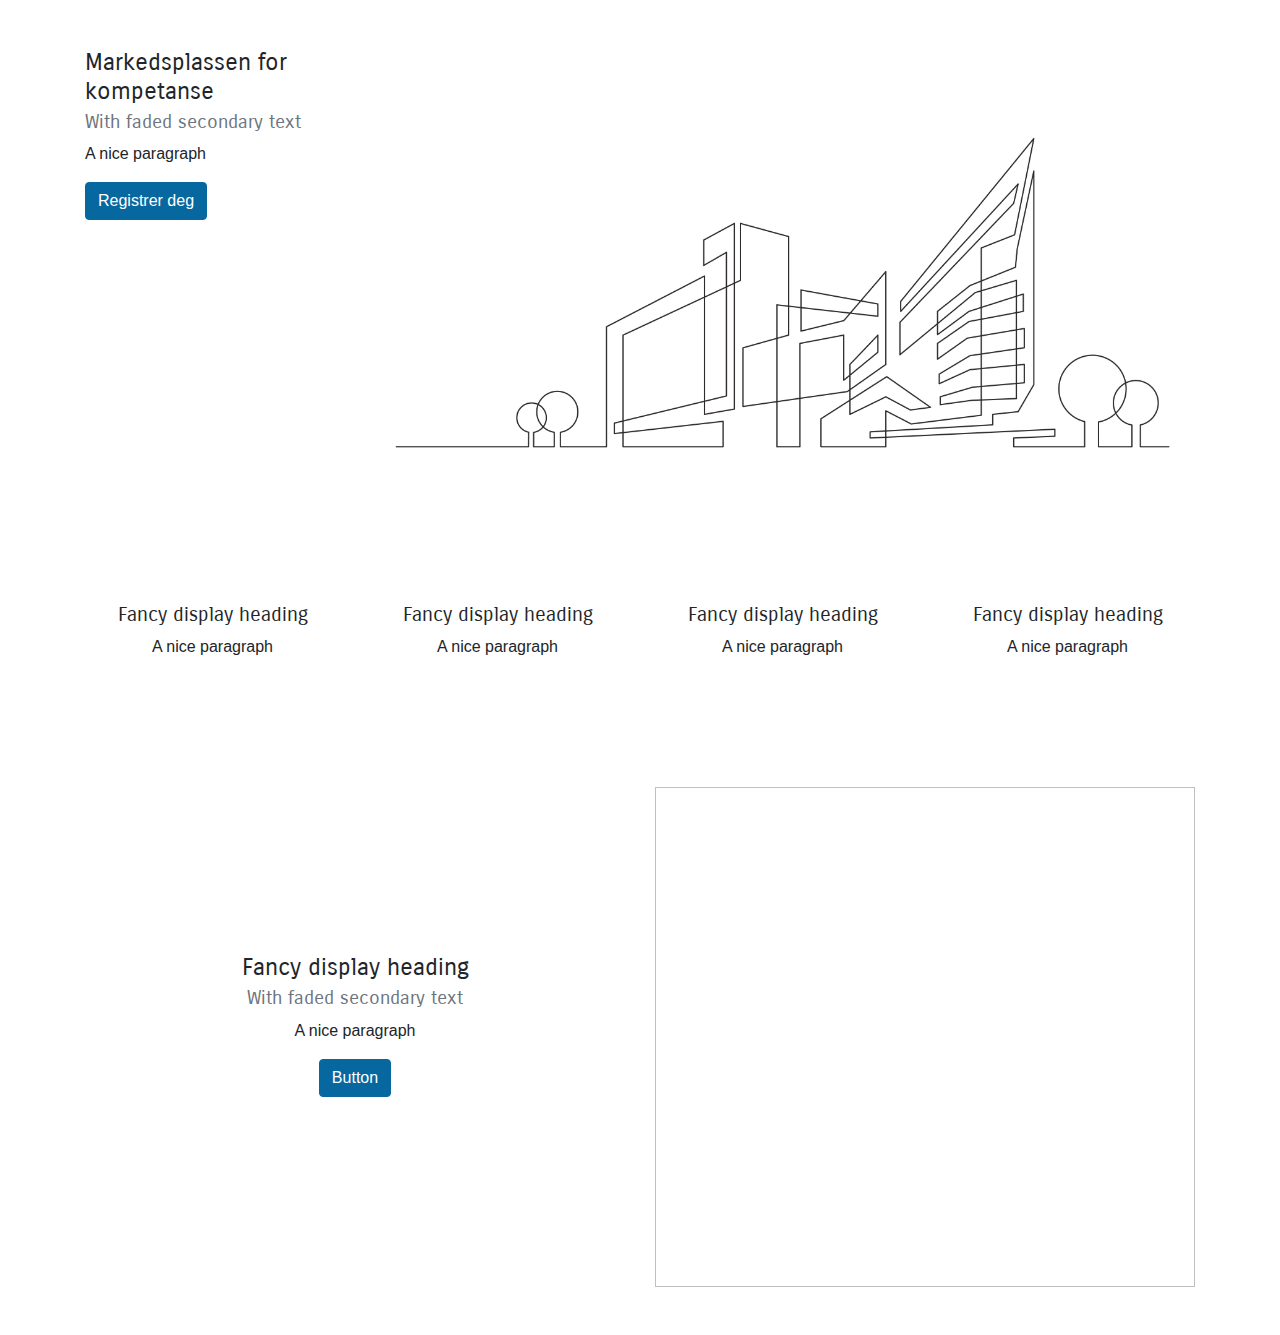
<file: index.html>
<!doctype html>
<html>

<head>
    <script src="dmxAppConnect/dmxAppConnect.js"></script>
    <meta charset="UTF-8">
    <title>Untitled Document</title>

    <script src="https://code.jquery.com/jquery-3.3.1.slim.min.js" integrity="sha384-q8i/X+965DzO0rT7abK41JStQIAqVgRVzpbzo5smXKp4YfRvH+8abtTE1Pi6jizo" crossorigin="anonymous"></script>
    <link rel="stylesheet" href="https://stackpath.bootstrapcdn.com/font-awesome/4.7.0/css/font-awesome.min.css" integrity="sha384-wvfXpqpZZVQGK6TAh5PVlGOfQNHSoD2xbE+QkPxCAFlNEevoEH3Sl0sibVcOQVnN" crossorigin="anonymous" />
    <meta name="viewport" content="width=device-width, initial-scale=1, shrink-to-fit=no">
    <link rel="stylesheet" href="bootstrap/4/css/bootstrap.min.css" />
    <script src="dmxAppConnect/dmxBootstrap4Navigation/dmxBootstrap4Navigation.js" defer=""></script>
    <script src="dmxAppConnect/dmxFormatter/dmxFormatter.js" defer=""></script>
</head>

<body is="dmx-app" id="index">
    <!--#include file="includes/_header2.html" -->
    <main>
        <div class="wappler-block pt-5 pb-5 container">

            <div class="row">

                <div class="text-left col-sm-3 col-lg-3">
                    <h4>Markedsplassen for kompetanse<br><small class="text-muted">With faded secondary text</small></h4>
                    <p>A nice paragraph</p>
                    <button class="btn btn-primary">Registrer deg</button>
                </div>
                <div class="col-sm-9 text-right d-none d-sm-block"><img src="assets/img/AdobeStock_242404332.jpeg" class="img-fluid flex-lg-shrink-1 d-none d-sm-inline"></div>
            </div>
        </div>
        <div class="container wappler-block pt-4 pb-4">
            <div class="row mb-4" is="dmx-if" id="conditional1">
                <div class="col-12"></div>
            </div>
            <div class="row">
                <div class="text-center col-12 col-sm-6 col-lg-3 mb-3">
                    <img class="wappler-type-picture mb-3">
                    <h5>Fancy display heading</h5>
                    <p>A nice paragraph</p>
                </div>
                <div class="text-center col-12 col-sm-6 col-lg-3 mb-3">
                    <img class="wappler-type-picture mb-3">
                    <h5>Fancy display heading</h5>
                    <p>A nice paragraph</p>
                </div>
                <div class="text-center col-12 col-sm-6 col-lg-3 mb-3">
                    <img class="wappler-type-picture mb-3">
                    <h5>Fancy display heading</h5>
                    <p>A nice paragraph</p>
                </div>
                <div class="text-center col-12 col-sm-6 col-lg-3 mb-3">
                    <img class="wappler-type-picture mb-3">
                    <h5>Fancy display heading</h5>
                    <p>A nice paragraph</p>
                </div>
            </div>
        </div>
        <div class="container">
            <div class="row">
                <div class="col">
                    <a href="../../../Downloads/bg-grey.png"><img></a>
                </div>
                <div class="col"></div>
            </div>
        </div>
        <div class="container wappler-block pt-5 pb-5">
            <div class="row align-items-center">
                <div class="text-center col-12 col-sm-6 col">
                    <h4>Fancy display heading<br><small class="text-muted">With faded secondary text</small></h4>
                    <p>A nice paragraph</p>
                    <button class="btn btn-primary mb-4">Button</button>
                </div>
                <div class="col-12 col-sm-6">
                    <img height="500" class="wappler-type-picture w-100">
                </div>
            </div>
        </div>

    </main>

    <!--#include file="includes/_footer.html" -->
    <script src="bootstrap/4/js/popper.min.js"></script>
    <script src="bootstrap/4/js/bootstrap.min.js"></script>
</body>

</html>
</file>
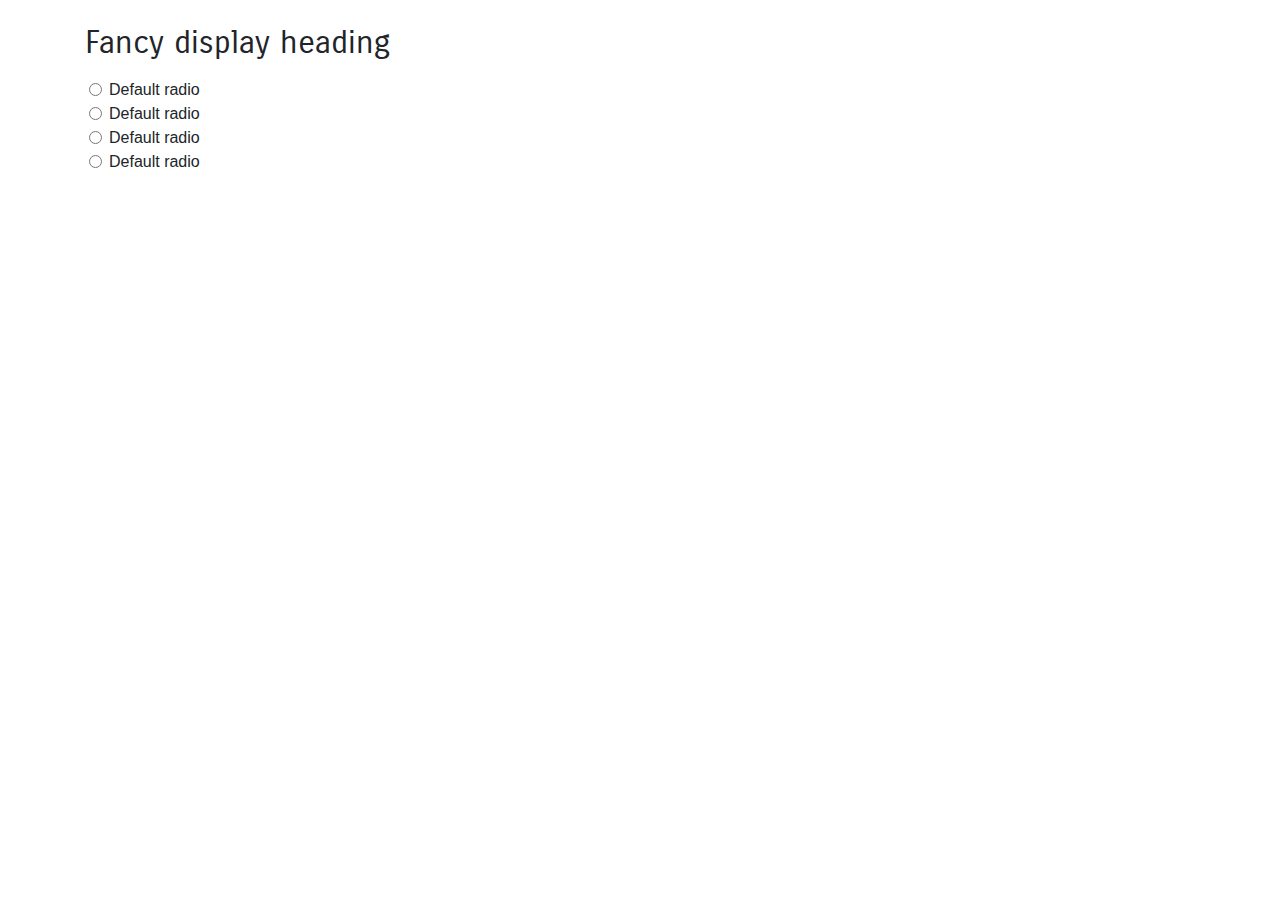
<file: oppdrag.html>
<!doctype html>
<html>

<head>
    <script src="dmxAppConnect/dmxAppConnect.js"></script>
    <meta charset="UTF-8">
    <title>Untitled Document</title>
    <script src="https://code.jquery.com/jquery-3.3.1.slim.min.js" integrity="sha384-q8i/X+965DzO0rT7abK41JStQIAqVgRVzpbzo5smXKp4YfRvH+8abtTE1Pi6jizo" crossorigin="anonymous"></script>
    <link rel="stylesheet" href="https://stackpath.bootstrapcdn.com/font-awesome/4.7.0/css/font-awesome.min.css" integrity="sha384-wvfXpqpZZVQGK6TAh5PVlGOfQNHSoD2xbE+QkPxCAFlNEevoEH3Sl0sibVcOQVnN" crossorigin="anonymous" />
    <meta name="viewport" content="width=device-width, initial-scale=1, shrink-to-fit=no">
    <link rel="stylesheet" href="bootstrap/4/css/bootstrap.min.css" />
</head>

<body is="dmx-app" id="oppdrag">
    <script src="bootstrap/4/js/popper.min.js"></script>
    <script src="bootstrap/4/js/bootstrap.min.js"></script>
</body>
<!--#include file="includes/_header2.html" -->
<main>
    <div class="container">
        <div class="row">
            <div class="col-4"></div>
            <div class="col"></div>
        </div>
    </div>
    <div class="container">
        <div class="row">
            <div class="col">
                <h2 class="mt-4 mb-3">Fancy display heading</h2>
            </div>
        </div>
    </div>
    <div class="container">
        <div class="row">
            <div class="col ml-lg-4">
                <div class="row">
                    <form id="form1">
                        <div class="form-row">
                            <div class="form-check">
                                <input class="form-check-input" type="radio" value="" id="radio1" name="radio1">
                                <label class="form-check-label" for="radio1">Default radio</label>
                            </div>
                        </div>
                        <div class="form-row">
                            <div class="form-check">
                                <input class="form-check-input" type="radio" value="" id="radio2" name="radio2">
                                <label class="form-check-label" for="radio2">Default radio</label>
                            </div>
                        </div>
                        <div class="form-row">
                            <div class="form-check">
                                <input class="form-check-input" type="radio" value="" id="radio3" name="radio3">
                                <label class="form-check-label" for="radio3">Default radio</label>
                            </div>
                        </div>
                        <div class="form-row">
                            <div class="form-check">
                                <input class="form-check-input" type="radio" value="" id="radio4" name="radio4">
                                <label class="form-check-label" for="radio4">Default radio</label>
                            </div>
                        </div>
                    </form>
                </div>
            </div>
            <div class="col"></div>
            <div class="col"></div>
            <div class="col"></div>
            <div class="col"></div>
        </div>
    </div>
</main>



<!--#include file="includes/_footer.html" -->

</html>
</file>
